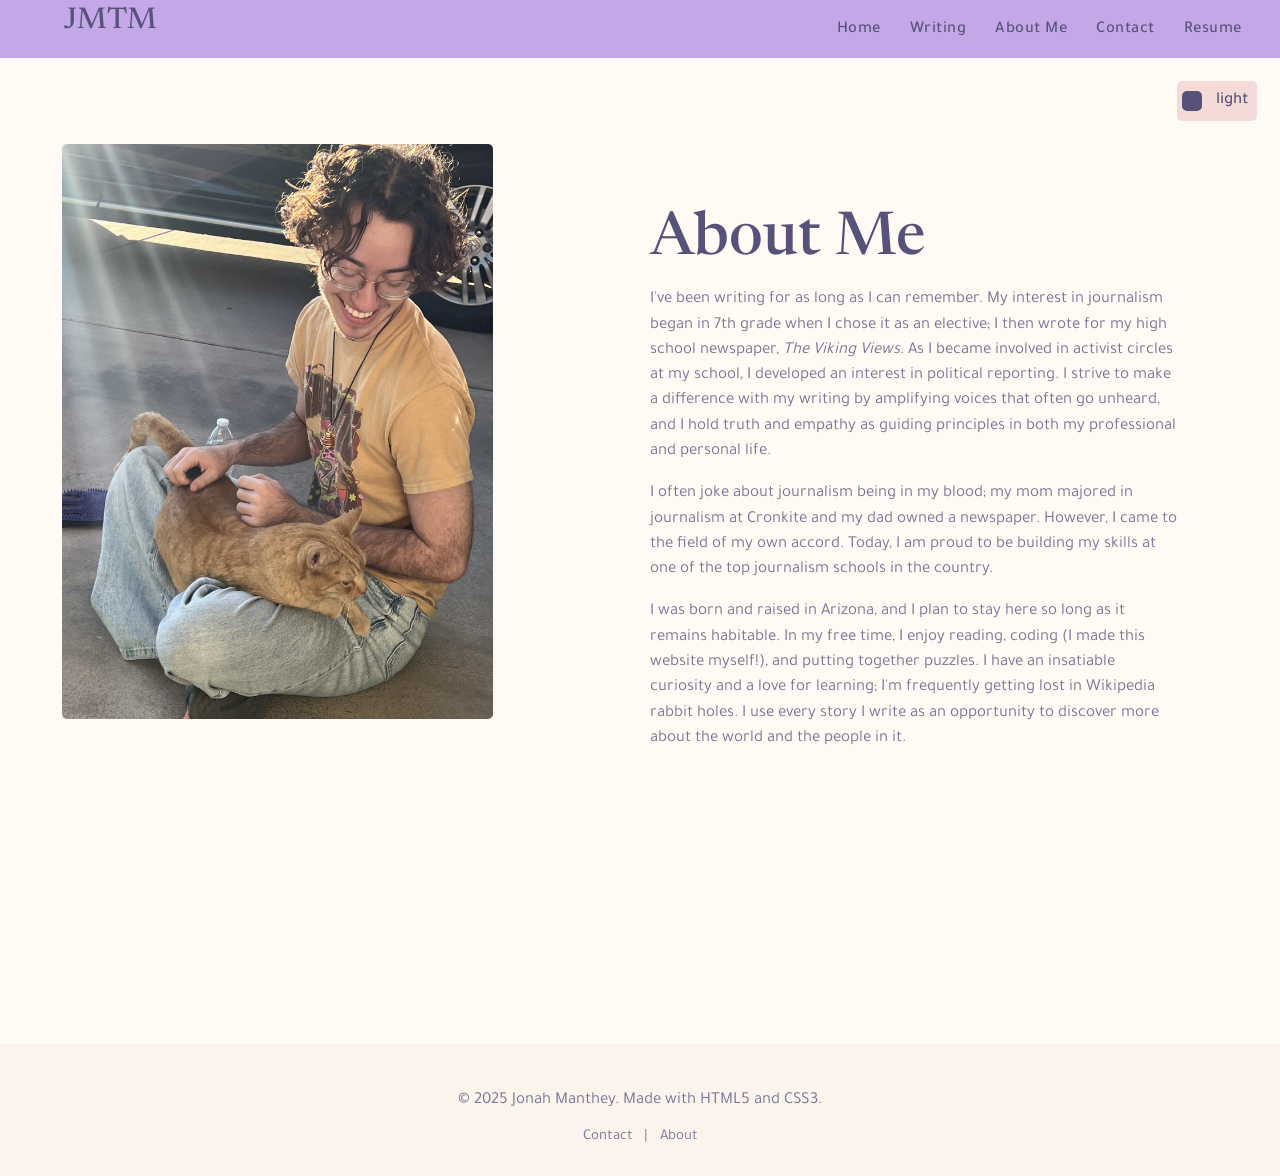
<file: aboutme.html>
<html>

<head>
    <meta charset="UTF-8" />
    <title>About Me | Jonah Manthey</title>
    <link rel="stylesheet" href="assets/css/main.css">
    <meta name="viewport" content="width=device-width,initial-scale=1.0">
    <link rel="preconnect" href="https://fonts.googleapis.com">
    <link rel="preconnect" href="https://fonts.gstatic.com" crossorigin>
    <link
        href="https://fonts.googleapis.com/css2?family=Newsreader:ital,opsz,wght@0,6..72,200..800;1,6..72,200..800&family=Tajawal:wght@200;300;400;500;700;800;900&display=swap"
        rel="stylesheet">

    <script>
        // Apply dark mode class early to avoid white flash
        if (localStorage.getItem('darkMode') === 'true') {
            document.documentElement.classList.add('dark-mode');
        }
    </script>

</head>

<body>
    <div id="wrapper">
        <a href="index.html" id="logo">JMTM</a>
        <div class="topnav">
            <a href="index.html">Home</a>
            <a href="writing.html">Writing</a>
            <a class="active" href="aboutme.html">About Me</a>
            <a href="contact.html">Contact</a>
            <a href="resume.html">Resume</a>
        </div>
        <main class="page-content">
            <div class="container">
                <label class="toggle1">
                    <input type="checkbox" id="dark-mode-toggle" />
                    <span class="toggle1-slider"></span>
                    <span class="on text">dark</span>
                    <span class="off text">light</span>
                </label>
            </div>
            <div class="bg-split">
                <div class="column-left">
                    <img class="about-img" src="assets/img/meandkitty.jpg"
                        alt="Me sitting with my kitty cat, Tough Guy, in my lap. (He is not tough.)">
                </div>
                <div class="column-right">
                    <h1 class="about-title">About Me</h1>
                    <div class="about-txt">
                        <p>I've been writing for as long as I can remember. My interest in journalism began in 7th grade
                            when I
                            chose it as an elective; I then wrote for my high school newspaper, <i>The Viking Views</i>.
                            As
                            I
                            became involved in activist circles at my school, I developed an interest in political
                            reporting. I
                            strive to make a difference with my writing by amplifying voices that often go unheard, and
                            I
                            hold
                            truth and empathy as guiding principles in both my professional and personal life.</p>
                        <p>I often joke about journalism being in my blood; my mom majored in journalism at Cronkite and
                            my
                            dad
                            owned a newspaper. However, I came to the field of my own accord. Today, I am proud to be
                            building
                            my skills at one of the top journalism schools in the country.</p>
                        <p>I was born and raised in Arizona, and I plan to stay here so long as it remains habitable. In
                            my
                            free
                            time, I enjoy reading, coding (I made this website myself!), and putting together puzzles. I
                            have an
                            insatiable curiosity and a love for learning; I'm frequently getting lost in Wikipedia
                            rabbit
                            holes.
                            I use every story I write as an opportunity to discover more about the world and the people
                            in
                            it.
                        </p>
                    </div>
                </div>
            </div>
        </main>
        <footer class="site-footer">
            <p>&copy; 2025 Jonah Manthey. Made with HTML5 and CSS3.</p>
            <div class="footer-links">
                <a href="contact.html">Contact</a> | <a href="aboutme.html">About</a>
            </div>
        </footer>

    </div>


    <script>
        document.addEventListener('DOMContentLoaded', () => {
            const toggleCheckbox = document.getElementById('dark-mode-toggle');
            if (!toggleCheckbox) return;

            // Load saved preference
            const darkModeEnabled = localStorage.getItem('darkMode') === 'true';

            // Apply dark mode and update toggle state
            document.documentElement.classList.toggle('dark-mode', darkModeEnabled);
            toggleCheckbox.checked = darkModeEnabled;

            // On toggle, update class and save preference
            toggleCheckbox.addEventListener('change', () => {
                const isDark = toggleCheckbox.checked;
                document.documentElement.classList.toggle('dark-mode', isDark);
                localStorage.setItem('darkMode', isDark);
            });
        });
    </script>

</body>

</html>
</file>
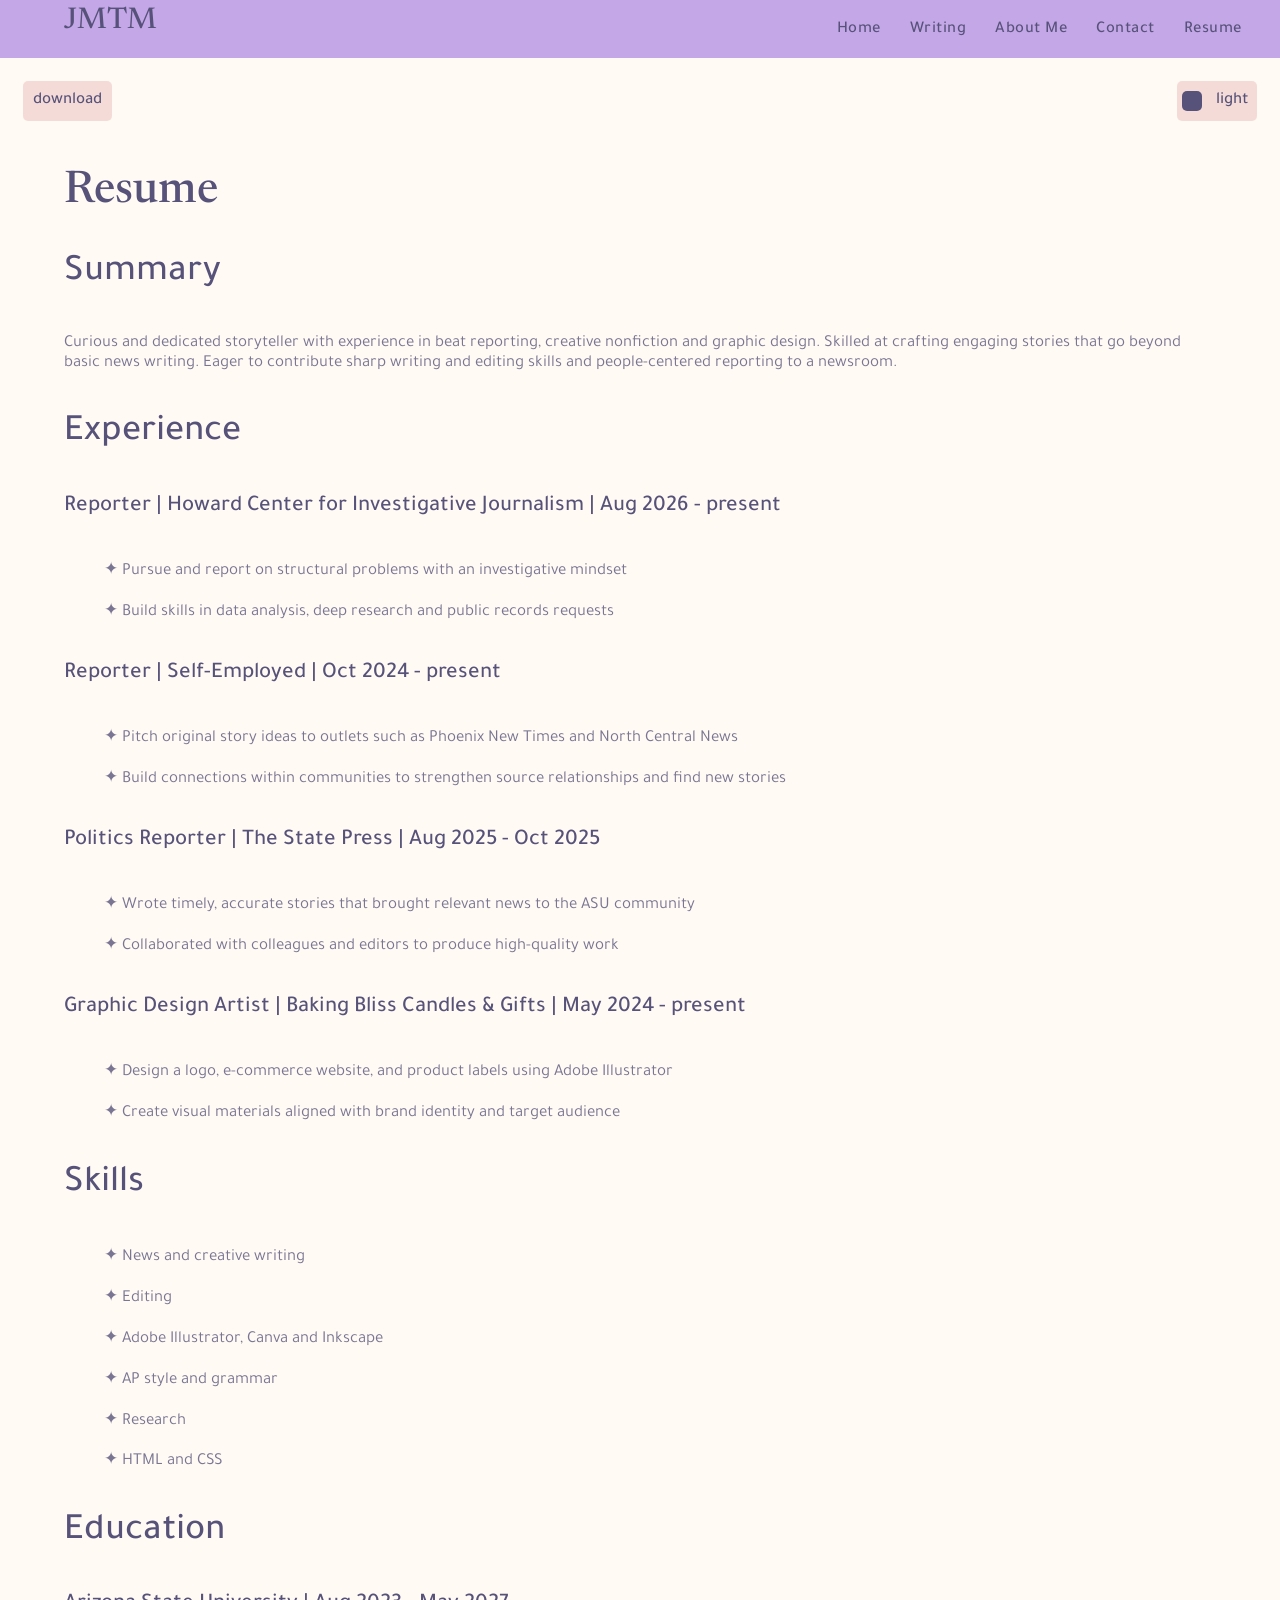
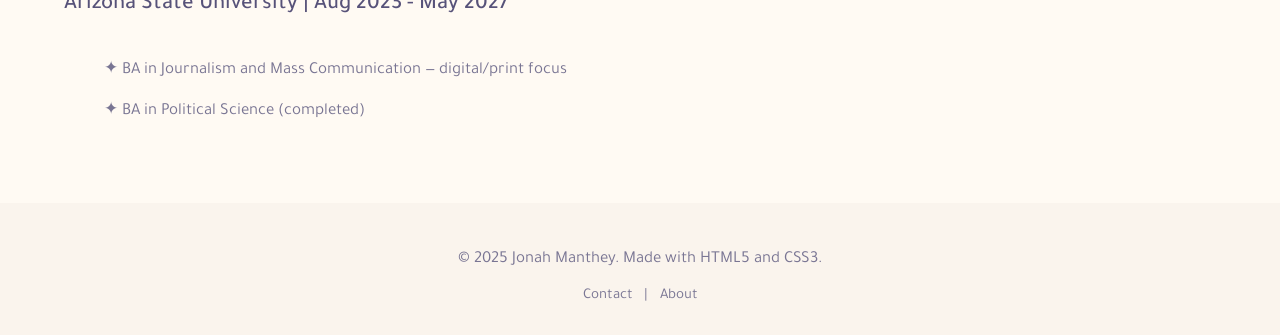
<file: resume.html>
<html>

<head>
    <meta charset="UTF-8" />
    <title>Resume</title>
    <link rel="stylesheet" href="assets/css/main.css">
    <meta name="viewport" content="width=device-width,initial-scale=1.0">
    <link rel="preconnect" href="https://fonts.googleapis.com">
    <link rel="preconnect" href="https://fonts.gstatic.com" crossorigin>
    <link
        href="https://fonts.googleapis.com/css2?family=Newsreader:ital,opsz,wght@0,6..72,200..800;1,6..72,200..800&family=Tajawal:wght@200;300;400;500;700;800;900&display=swap"
        rel="stylesheet">

    <script>
        // Apply dark mode class early to avoid white flash
        if (localStorage.getItem('darkMode') === 'true') {
            document.documentElement.classList.add('dark-mode');
        }
    </script>
</head>

<body>
    <div id="wrapper">
        <a href="index.html" id="logo">JMTM</a>

        <div class="topnav">
            <a href="index.html">Home</a>
            <a href="writing.html">Writing</a>
            <a href="aboutme.html">About Me</a>
            <a href="contact.html">Contact</a>
            <a class="active" href="resume.html">Resume</a>
        </div>

        <main class="page-content">
            <div class="container" id="dl-dm-container">
            
                <button class="dl-btn" onclick="downloadFile()"><i class="fa fa-download"></i>download</button>
                
                <label class="toggle1">
                    <input type="checkbox" id="dark-mode-toggle" />
                    <span class="toggle1-slider"></span>
                    <span class="on text">dark</span>
                    <span class="off text">light</span>
                </label>
            
            </div>


            <div class="resume">
                <h2>Resume</h2>
                <h3>Summary</h3>
                <p>Curious and dedicated storyteller with experience in beat reporting, creative nonfiction and graphic
                design. Skilled at crafting engaging stories that go beyond basic news writing. Eager to contribute
                sharp writing and editing skills and people-centered reporting to a newsroom.</p>
                <h3>Experience</h3>
                <h5>Reporter | Howard Center for Investigative Journalism | Aug 2026 - present</h5>
                <ul>✦ Pursue and report on structural problems with an investigative mindset</ul>
                <ul>✦ Build skills in data analysis, deep research and public records requests</ul>
                <h5>Reporter | Self-Employed | Oct 2024 - present</h5>
                <ul>✦ Pitch original story ideas to outlets such as Phoenix New Times and North Central News</ul>
                <ul>✦ Build connections within communities to strengthen source relationships and find new stories</ul>
                <h5>Politics Reporter | The State Press | Aug 2025 - Oct 2025</h5>
                <ul>✦ Wrote timely, accurate stories that brought relevant news to the ASU community</ul>
                <ul>✦ Collaborated with colleagues and editors to produce high-quality work</ul>
                <h5>Graphic Design Artist | Baking Bliss Candles & Gifts | May 2024 - present</h5>
                <ul>✦ Design a logo, e-commerce website, and product labels using Adobe Illustrator</ul>
                <ul>✦ Create visual materials aligned with brand identity and target audience</ul>
                <h3>Skills</h3>
                <ul>✦ News and creative writing</ul>
                <ul>✦ Editing</ul>
                <ul>✦ Adobe Illustrator, Canva and Inkscape</ul>
                <ul>✦ AP style and grammar</ul>
                <ul>✦ Research</ul>
                <ul>✦ HTML and CSS</ul>
                <h3>Education</h3>
                <h5>Arizona State University | Aug 2023 - May 2027</h5>
                <ul>✦ BA in Journalism and Mass Communication — digital/print focus</ul>
                <ul>✦ BA in Political Science (completed)</ul>
            </div>
        </main>

        <footer class="site-footer">
            <p>&copy; 2025 Jonah Manthey. Made with HTML5 and CSS3.</p>
            <div class="footer-links">
                <a href="contact.html">Contact</a> | <a href="aboutme.html">About</a>
            </div>
        </footer>

        <script>
            // CHANGE FILE TO UPDATED RESUME
            function downloadFile() {
                const link = document.createElement("a");
                link.href = "assets/Jonah Manthey.pdf";
                link.download = "jonah-manthey-resume.pdf";
                link.style.display = "none";
                document.body.appendChild(link);
                link.click();
                document.body.removeChild(link);
            }
        </script>

        <script>
        document.addEventListener('DOMContentLoaded', () => {
            const toggleCheckbox = document.getElementById('dark-mode-toggle');
            if (!toggleCheckbox) return;

            // Load saved preference
            const darkModeEnabled = localStorage.getItem('darkMode') === 'true';

            // Apply dark mode and update toggle state
            document.documentElement.classList.toggle('dark-mode', darkModeEnabled);
            toggleCheckbox.checked = darkModeEnabled;

            // On toggle, update class and save preference
            toggleCheckbox.addEventListener('change', () => {
                const isDark = toggleCheckbox.checked;
                document.documentElement.classList.toggle('dark-mode', isDark);
                localStorage.setItem('darkMode', isDark);
            });
        });
    </script>
</body>

</html>
</file>
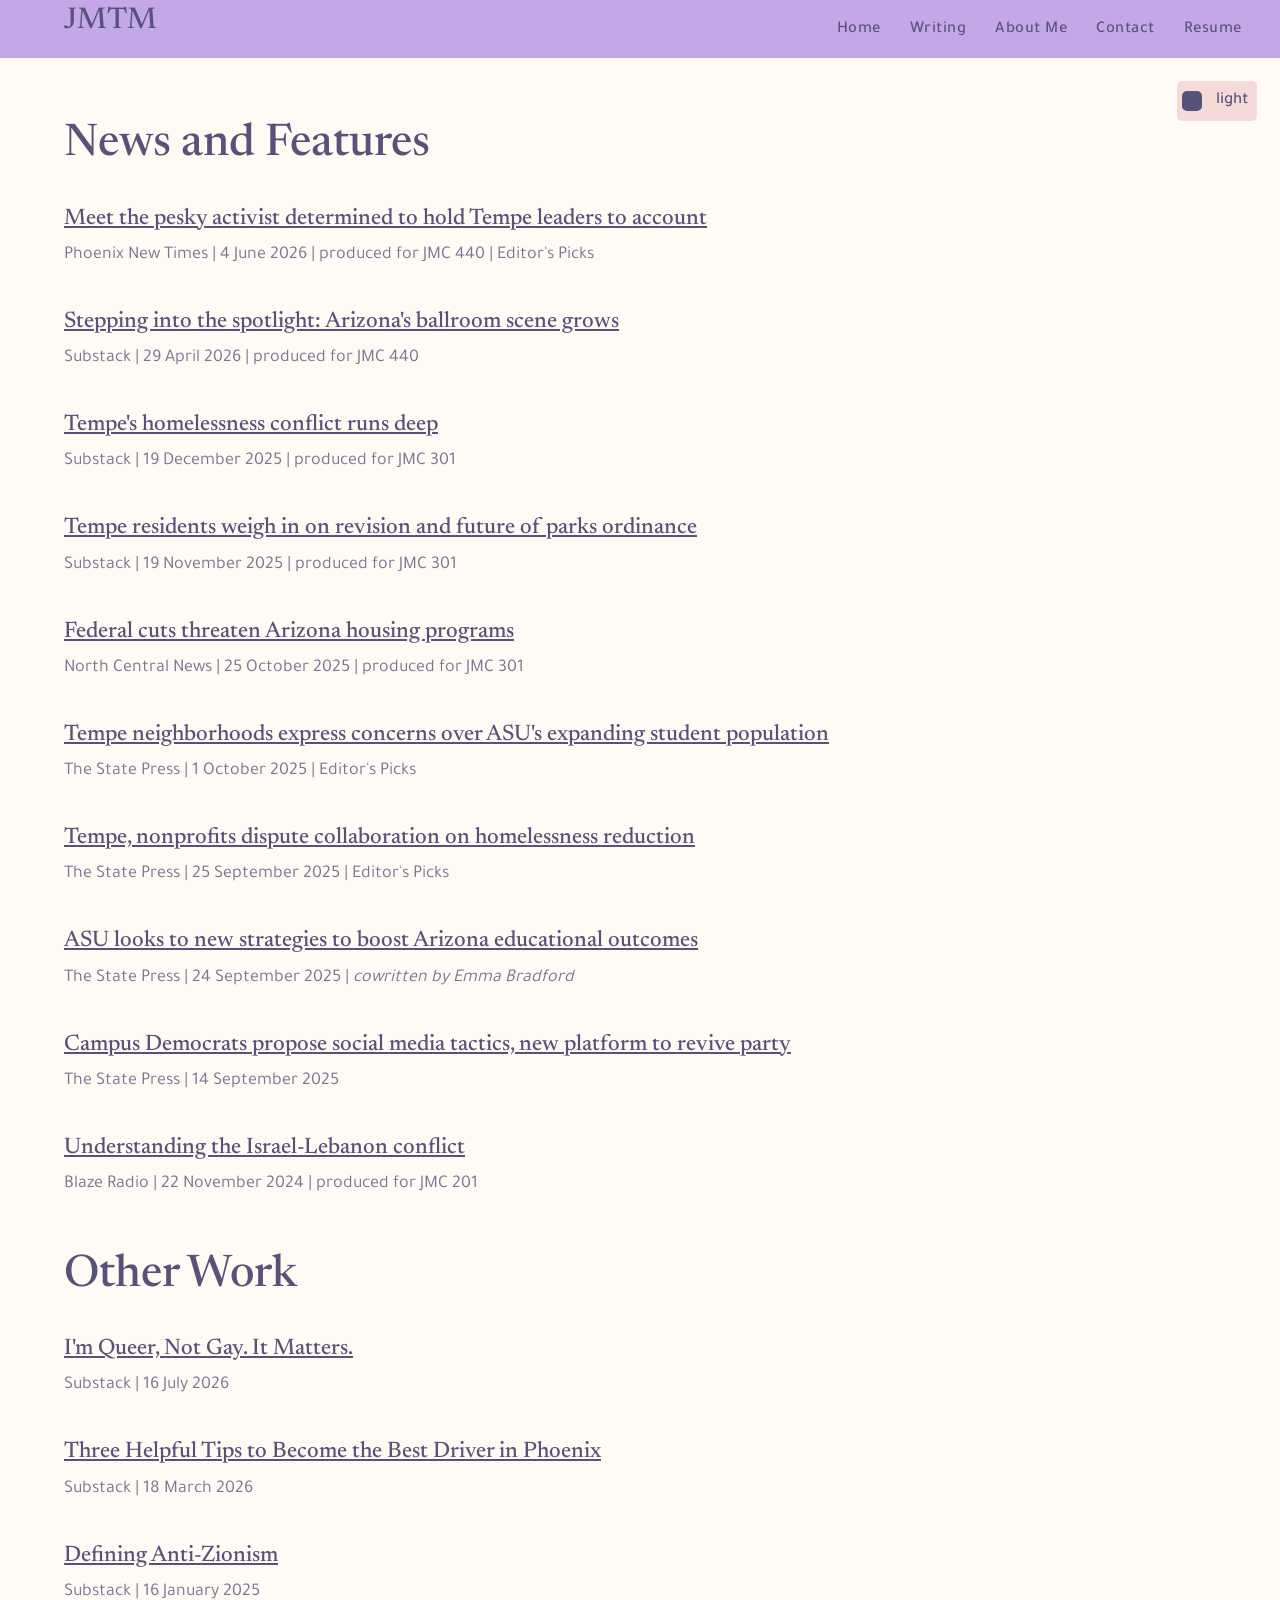
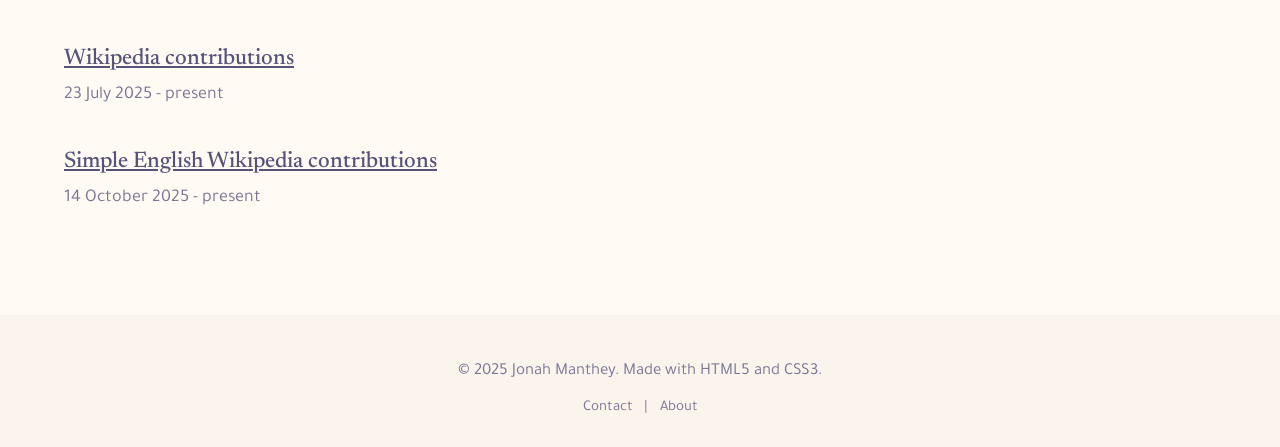
<file: writing.html>
<html>

<head>
    <meta charset="UTF-8" />
    <title>Writing | Jonah Manthey</title>
    <link rel="stylesheet" href="assets/css/main.css">
    <meta name="viewport" content="width=device-width,initial-scale=1.0">

    <link rel="preconnect" href="https://fonts.googleapis.com">
    <link rel="preconnect" href="https://fonts.gstatic.com" crossorigin>
    <link href="https://fonts.googleapis.com/css2?family=Newsreader:ital,opsz,wght@0,6..72,200..800;1,6..72,200..800&family=Tajawal:wght@200;300;400;500;700;800;900&display=swap" rel="stylesheet">

    <script>
        // Apply dark mode class early to avoid white flash
        if (localStorage.getItem('darkMode') === 'true') {
            document.documentElement.classList.add('dark-mode');
        }
    </script>

</head>

<body>
    <div id="wrapper">
        <a href="index.html" id="logo">JMTM</a>

        <div class="topnav" id="nav-bar">
            <a href="index.html">Home</a>
            <a class="active" href="writing.html">Writing</a>
            <a href="aboutme.html">About Me</a>
            <a href="contact.html">Contact</a>
            <a href="resume.html">Resume</a>
        </div>

        <main class="page-content">
            <div class="container">
                <label class="toggle1">
                    <input type="checkbox" id="dark-mode-toggle" />
                    <span class="toggle1-slider"></span>
                    <span class="on text">dark</span>
                    <span class="off text">light</span>
                </label>
            </div>
        <div class="articles">
            
            <h2 class="page-title" id="news-title">News and Features</h2>
            
            <div class="article">
                <a href="https://www.phoenixnewtimes.com/news/tempe-activist-ron-tapscott-hold-city-leaders-to-account-40671745/"
                    class="story-link" target="_blank">
                    <h2 class="headline">Meet the pesky activist determined to hold Tempe leaders to account</h2>
                </a>
                <h6 class="info">Phoenix New Times | 4 June 2026 | produced for JMC 440 | Editor's Picks</h6>
            </div>
            <div class="article">
                <a href="https://jonahmanthey.substack.com/p/arizonas-ballroom-scene-grows"
                    class="story-link" target="_blank">
                    <h2 class="headline">Stepping into the spotlight: Arizona's ballroom scene grows</h2>
                </a>
                <h6 class="info">Substack | 29 April 2026 | produced for JMC 440</h6>
            </div>
            <div class="article">
                <a href="https://jonahmanthey.substack.com/p/tempes-homelessness-conflict-runs?r=4lo6id"
                    class="story-link" target="_blank">
                    <h2 class="headline">Tempe's homelessness conflict runs deep</h2>
                </a>
                <h6 class="info">Substack | 19 December 2025 | produced for JMC 301</h6>
            </div>
            <div class="article">
                <a href="https://jonahmanthey.substack.com/p/tempe-residents-weigh-in-on-revision?r=4lo6id" class="story-link" target="_blank">
                    <h2 class="headline">Tempe residents weigh in on revision and future of parks ordinance</h2>
                </a>
                <h6 class="info">Substack | 19 November 2025 | produced for JMC 301</h6>
            </div>
            <div class="article">
                <a href="https://northcentralnews.net/2025/community/federal-cuts-threaten-arizona-housing-programs/" class="story-link" target="_blank">
                    <h2 class="headline">Federal cuts threaten Arizona housing programs</h2>
                </a>
                <h6 class="info">North Central News | 25 October 2025 | produced for JMC 301</h6>
            </div>
            <div class="article">
                <a href="https://www.statepress.com/article/2025/10/politics-tempe-residents-campus-expansion" class="story-link" target="_blank">
                    <h2 class="headline">Tempe neighborhoods express concerns over ASU's expanding student population</h2>
                </a>
                <h6 class="info">The State Press | 1 October 2025 | Editor's Picks</h6>
            </div>
            <div class="article">
                <a href="https://www.statepress.com/article/2025/09/politics-tempe-homelessness-halved-advocates-dispute" class="story-link" target="_blank">
                    <h2 class="headline">Tempe, nonprofits dispute collaboration on homelessness reduction</h2>
                </a>
                <h6 class="info">The State Press | 25 September 2025 | Editor's Picks</h6>
            </div>
            <div class="article">
                <a href="https://www.statepress.com/article/2025/09/politics-education-outcomes-asu-models" class="story-link" target="_blank">
                    <h2 class="headline">ASU looks to new strategies to boost Arizona educational outcomes</h2>
                </a>
                <h6 class="info">The State Press | 24 September 2025 | <i>cowritten by Emma Bradford</i></h6>
            </div>
            <div class="article">
                <a href="https://www.statepress.com/article/2025/09/politics-dem-social-media-opinions-mamdani" class="story-link" target="_blank">
                    <h2 class="headline">Campus Democrats propose social media tactics, new platform to revive party</h2>
                </a>
                <h6 class="info">The State Press | 14 September 2025</h6>
            </div>
            <div class="article">
                <a href="https://www.blazeradioonline.com/article/2024/11/understanding-the-israel-lebanon-conflict" class="story-link" target="_blank">
                    <h2 class="headline">Understanding the Israel-Lebanon conflict</h2>
                </a>
                <h6 class="info">Blaze Radio | 22 November 2024 | produced for JMC 201</h6>
                
            <h2 class="page-title" id="other-title">Other Work</h2>
                
                <div class="article">
                    <a href="https://jonahmanthey.substack.com/p/im-queer-not-gay-it-matters" class="story-link" target="_blank">
                        <h2 class="headline">I'm Queer, Not Gay. It Matters.</h2>
                    </a>
                    <h6 class="info">Substack | 16 July 2026</h6>
                </div>
                <div class="article">
                    <a href="https://jonahmanthey.substack.com/p/three-helpful-tips-to-become-the" class="story-link" target="_blank">
                        <h2 class="headline">Three Helpful Tips to Become the Best Driver in Phoenix</h2>
                    </a>
                    <h6 class="info">Substack | 18 March 2026</h6>
                </div>
                <div class="article">
                    <a href="https://jonahmanthey.substack.com/p/defining-anti-zionism" class="story-link" target="_blank">
                        <h2 class="headline">Defining Anti-Zionism</h2>
                    </a>
                    <h6 class="info">Substack | 16 January 2025</h6>
                </div>
                <div class="article">
                    <a href="https://en.wikipedia.org/wiki/User:Lavendertrees" class="story-link" target="_blank">
                        <h2 class="headline">Wikipedia contributions</h2>
                    </a>
                    <h6 class="info">23 July 2025 - present</h6>
                </div>
                <div class="article">
                    <a href="https://simple.wikipedia.org/wiki/User:Lavendertrees" class="story-link" target="_blank">
                        <h2 class="headline">Simple English Wikipedia contributions</h2>
                    </a>
                    <h6 class="info">14 October 2025 - present</h6>

        </div>
        </main>

        <script>
        document.addEventListener('DOMContentLoaded', () => {
            const toggleCheckbox = document.getElementById('dark-mode-toggle');
            if (!toggleCheckbox) return;

            // Load saved preference
            const darkModeEnabled = localStorage.getItem('darkMode') === 'true';

            // Apply dark mode and update toggle state
            document.documentElement.classList.toggle('dark-mode', darkModeEnabled);
            toggleCheckbox.checked = darkModeEnabled;

            // On toggle, update class and save preference
            toggleCheckbox.addEventListener('change', () => {
                const isDark = toggleCheckbox.checked;
                document.documentElement.classList.toggle('dark-mode', isDark);
                localStorage.setItem('darkMode', isDark);
            });
        });
    </script>

        <footer class="site-footer">
            <p>&copy; 2025 Jonah Manthey. Made with HTML5 and CSS3.</p>
            <div class="footer-links">
                <a href="contact.html">Contact</a> | <a href="aboutme.html">About</a>
            </div>
        </footer>
    </div>

</body>

</html>
</file>
<file: assets/css/main.css>
/* variables */

:root {
    --base: #fffaf3;
    --surface: #faf4ed;
    --overlay: #f2e9e1;
    --muted: #9893a5;
    --text: #797593;
    --bold: #575279;

    --highlight-high: #d4cdc6;

    --red-light: #EB6F92;
    --red-light-hsl: 343, 76%, 68%;
    --orange-light: #ebbcba;
    --orange-light-hsl: 2, 55%, 83%;
    --yellow-light: #EAC086;
    --yellow-light-hsl: 35, 70%, 72%;
    --green-light: #9CCFD8;
    --green-light-hsl: 189, 43%, 73%;
    --blue-light: #8EC2D7;
    --blue-light-hsl: 197, 48%, 70%;
    --purple-light: #c4a7e7;
    --purple-light-hsl: 267, 57%, 78%;

    --red-dark: #b4637a;
    --orange-dark: #C35B55;
    --orange-dark-hsl: 3, 48%, 55%;
    --yellow-dark: #EA9D34;
    --green-dark: #56949F;
    --blue-dark: #286983;
    --purple-dark: #907aa9;
    --purple-dark-hsl: 268, 21%, 57%;
}

html.dark-mode {
    --base: #232136;
    --surface: #2a273f;
    --overlay: #393552;
    --muted: #6e6a86;
    --text: #a6a2c3;
    --bold: #e0def4;

    --highlight-high: #56507b;

    --red-dark: #EB6F92;
    --orange-dark: #E3AA9C;
    --orange-dark-hsl: 2, 55%, 83%;
    --yellow-dark: #EAC086;
    --green-dark: #9CCFD8;
    --blue-dark: #8EC2D7;
    --purple-dark: #c4a7e7;

    --red-light: #b4637a;
    --red-light-hsl: 353, 39%, 58%;
    --orange-light: #C35B55;
    --orange-light-hsl: 3, 48%, 55%;
    --yellow-light: #EA9D34;
    --green-light: #56949F;
    --blue-light: #286983;
    --purple-light: #907aa9;
    --purple-light-hsl: 268, 21%, 57%;
}


/* page setup */

html,
body {
    height: 100%;
    margin: 0;
}

#wrapper {
    display: flex;
    flex-direction: column;
    min-height: 100vh;
}

.page-content {
    flex: 1;
}


body {
    background-color: var(--base);
    color: var(--text);
    font-family: "tajawal", sans-serif;
    margin: 0px;
}

/* text */
html {
    font-size: 15px;
}

h1,
h2,
h3,
h4,
h5,
h6 {
    color: var(--bold);
}

h1 {
    font: 500 4rem 'Newsreader', serif;
}

h2 {
    font: 500 3rem 'Newsreader', serif;
}

h3 {
    font: 500 2.5rem 'Tajawal', sans-serif;
}

h4 {
    font: 500 1.75rem 'Tajawal', sans-serif;
}

h5 {
    font: 500 1.5rem 'Tajawal', sans-serif;
}

h6 {
    font: 500 1.25rem 'Tajawal', sans-serif;
}

p,
ul,
li {
    color: var(--text);
    font-size: 1.125rem;
}

/*buttons*/

button {
    background: hsla(var(--orange-light-hsl), 0.5);
    color: var(--bold);
    border-style: none;
    border-radius: 5px;
    font: 500 1.125rem "Tajawal", sans-serif;
    cursor: pointer;
    transition: .5s ease;
}

button:hover {
    background: hsla(var(--orange-light-hsl), 0.75);
    color: var(--bold);
    box-shadow: 7px 7px 10px var(--highlight-high);
    transform: translateY(-2px);
}


/* logo */

#logo {
    float: left;
    color: var(--bold);
    font: 500 2rem "newsreader", serif;
    text-decoration: none;
    margin: 0.5% 1% 1% 5%;
    position: fixed;
    top: 0;
    z-index: 3;
}

@media screen and (max-width: 768px) {

    #logo {
        float: none;
        position: static;
        text-decoration: none;
        margin: auto;
        padding-top: 2%;
        background-color: var(--purple-light);
        width: 100%;
        text-align: center;
    }

}


/*navigation bar*/

.topnav {
    background-color: var(--purple-light);
    padding-top: 1.5%;
    padding-bottom: 1.5%;
    padding-right: 2%;
    text-align: right;
    justify-content: space-around;
    position: sticky;
    top: 0;
    z-index: 2;
}

.topnav a {
    color: var(--bold);
    position: relative;
    text-decoration: none;
    font: 1.1rem "Tajawal", sans-serif;
    font-weight: 500;
    padding: 1% 1% 1% 1%;
    letter-spacing: .5px;
}

@media only screen and (max-width: 768px) {
    .topnav {
        padding-top: 2%;
        padding-bottom: 2%;
        text-align: center;
    }
}

/*navigation bar animations*/
.topnav a:before,
.topnav a:after {
    content: "";
    position: absolute;
    height: 2px;
    width: 0;
    background-color: var(--bold);
    transition: 0.5s;
}

.topnav a:after {
    left: 0;
    bottom: -2px;
}

.topnav a:before {
    right: 0;
    top: -2px;
}

.topnav a:hover:after,
.topnav a:hover:before {
    width: 100%;
}

.topnav a:active {
    color: var(--blue-dark);
}

@media only screen and (max-width: 800px) {

    .topnav a:before {
        top: 2px;
    }

    .topnav a:after {
        bottom: 2px;
    }
}


/* HOME PAGE */


/* intro text and headshot */

.flex-container {
    display: flex;
    flex-direction: row;

    @media only screen and (max-width:1100px) {
        padding-bottom: 5%;
        flex-direction: column;
        width: 100%;
    }
}

.body-text {
    width: 50%;
    padding: 1%;
    text-align: left;

}

.headshot {
    width: 50%;
    padding: 1%;
    text-align: right;

}

.body-text,
.headshot {
    margin-top: 2.5%;

    @media only screen and (max-width: 1100px) {
        width: 80%;
        align-self: center;
        text-align: center;
        padding: 0%;
        margin-top: 0%;
    }
}

#headshot {
    max-width: 80%;
    aspect-ratio: 3 / 2;
    object-fit: cover;
    border-radius: 5px;
    box-shadow: 15px 10px 25px var(--blue-light);
    margin-top: 15%;
    margin-right: 5%;
    margin-bottom: 15%;

    @media only screen and (max-width: 1100px) {
        margin: 10% 0% 5% 0%;
    }

    @media only screen and (max-width: 768px) {
        aspect-ratio: 1 / 1;
        object-fit: cover;
        max-width: 60%;
        box-shadow: 10px 10px 25px var(--blue-light);
    }
}

.title {
    margin: 15% 0% 0% 0%;

    @media only screen and (max-width: 1100px) {
        margin-top: 0%;
    }
}

.subtitle {
    margin: 2% 0% 3% 0%;
}

.about-button {
    padding: 10px;
    margin-top: 3%;
}


/* dark mode button */

.container {
    padding: 10px;
    margin: 1%;
    z-index: 1;
    float: right;
    display: flex;
    align-items: center;
}

.toggle1 {
    font-size: 14px;
    position: relative;
    width: 80px;
    height: 40px;
    overflow: hidden;
}

.toggle1 input {
    display: none;
}

.toggle1 .toggle1-slider {
    position: absolute;
    cursor: pointer;
    inset: 0;
    transition: 0.5s;
    border-radius: 5px;
    background-color: hsla(var(--orange-light-hsl), 0.5);
}

.toggle1 .toggle1-slider:before {
    position: absolute;
    content: "";
    height: 20px;
    width: 20px;
    border-radius: 5px;
    left: 5px;
    bottom: 10px;
    background-color: var(--bold);
    transition: 0.5s;
}

.toggle1 .text {
    font: 500 1.125rem "Tajawal", sans-serif;
    position: absolute;
    top: 50%;
    pointer-events: none;
    transform: translateY(-50%);
    transition: 0.5s;
}

.toggle1 .text.on {
    color: var(--bold);
    left: 8px;
    transform: translateX(-40px) translateY(-50%);
}

.toggle1 .text.off {
    color: var(--bold);
    right: 8px;
}

.toggle1 input:checked+.toggle1-slider {
    background-color: hsla(var(--orange-light-hsl), 0.5);
}

.toggle1 input:focus+.toggle1-slider {
    box-shadow: 0 0 1px var(--muted);
}

.toggle1 input:checked+.toggle1-slider:before {
    transform: translateX(45px);
}

.toggle1 input:checked~.text.off {
    transform: translateX(45px) translateY(-50%);
}

.toggle1 input:checked~.text.on {
    transform: translateX(0) translateY(-50%);
}



/* recent work section */

.recent {
    padding: 5% 5% 5% 5%;
    background-color: var(--overlay);
    text-align: left;
}

.date {
    margin-bottom: -1%;
}

.recent-item {
    margin-bottom: 5%;
}

.more-button {
    padding: 10px;
    margin-bottom: 5%;
}


/* footer */

.site-footer {
    background-color: var(--surface);
    color: var(--text);
    text-align: center;
    padding: 2rem;
}

.footer-links {
    margin-top: 0.5em;
}

.footer-links a {
    margin: 0 0.5em;
    text-decoration: none;
    color: inherit;
}



/* WRITING PAGE */

.articles {
    padding: 5%;
}

.headline,
.story-link {
    font: 500 1.5rem 'Newsreader', serif;
    color: var(--bold);
    line-height: 1.25;
    text-decoration: underline;
}

.headline {
    transition: 0.5s ease;
}

.headline:hover {
    color: var(--blue-dark);
}

.info {
    color: var(--text);
    font-weight: 400;
    font-size: 1.2rem;
    text-align: left;
    margin-top: -0.5rem;
}

#news-title {
    margin-top: 0;
}

#other-title {
    margin-top: 5%;
}

@media screen and (max-width: 768px) {

    .page-title {
        font-size: 2.75rem;
        margin-top: 2.5%;
    }

    .headline {
        font-size: 1.4rem;
        font-weight: 400;
    }

    .info {
        font-size: 1.15rem;
    }

    #news-title {
        margin-top: 2.5%;
    }

}

@media screen and (max-width: 576px) {

    .page-title {
        font-size: 2.25rem;
    }

    .headline {
        font-size: 1.25rem;
        font-weight: 400;
    }

    .info {
        font-size: 1.125rem;
    }

    #other-title {
        margin-top: 12%;
    }
}


/* GRAPHIC DESIGN */

.grid-container {
    display: grid;
    grid-template-columns: repeat(auto-fill, minmax(200px, 1fr));
    gap: 20px;
}

.grid-item {
    align-content: center;
}

.grid-item img {
    width: 100%;
    height: auto;
    border-radius: 5px;
    text-align: center;
}

.gd-container {
    padding: 0% 5% 5% 5%;
}

.gd-p {
    margin-bottom: 5%;
}

.bb {
    text-decoration: underline;
    color: var(--text);
    transition: 0.5s ease;
}

.bb:hover {
    color: var(--blue-dark);
}

#bb-back-label {
    float: right;
}

#candle-care {
    max-width: 50%;
    float: right;
}



/* RESUME PAGE */

#dl-dm-container {
    display: flex;
    justify-content: space-between;
    float: none;

}

.dl-btn {
    padding: 10px;
    z-index: 1;
}

.resume {
    padding: 0% 5% 5% 5%;
}



/* ABOUT ME PAGE*/

.column {
    float: left;
}

.column.side {
    width: 25%;
}

.column.middle {
    width: 50%;
}

.row:after {
    content: "";
    display: table;
    clear: both;
}

.about-title {
    font: 500 4rem "newsreader", serif;
    text-align: left;
    color: var(--bold);
    margin-top: 10%;
    margin-left: 5%;
    margin-bottom: 2%;
}

.about-txt {
    text-align: left;
    margin-right: 15%;
    margin-left: 5%;
    line-height: 1.5;
}

.about-img {
    max-width: 70%;
    margin-left: 10%;
    margin-right: 15%;
    margin-bottom: 10%;
    border-radius: 5px;
    aspect-ratio: 3/4;
    object-fit: cover;
}

@media screen and (min-width: 768px) {
    
    .bg-split {
        display: flex;
        width: 100%;
        min-height: 100vh;
    }
    
}

@media screen and (max-width:768px) {
 
    .about-img {
        max-width: 50%;
        margin: 0% 25% 0% 25%;
        aspect-ratio: 1/1;
    }

    .about-txt, .about-title {
        text-align: center;
    }

    .about-txt {
        margin: 5% 10% 5% 10%;
    }

    .about-title {
        margin: 5% 0% 0% 0%;
    }
}


/* CONTACT PAGE */

#contact-page {
    padding: 0% 0% 5% 5%;
}

.contact-title {
    font: 500 3rem 'Newsreader', serif;
    color: var(--bold);
    padding-top: 5%;
    margin-bottom: 2%;
}

.contact-text {
    color: var(--text);
    line-height: 1.5;
    word-wrap: break-word;
    transition: ease 0.5s;
}

.contact-text:hover {
    color: var(--blue-dark);
}

#email:hover {
    color: var(--blue-dark);
}
</file>
